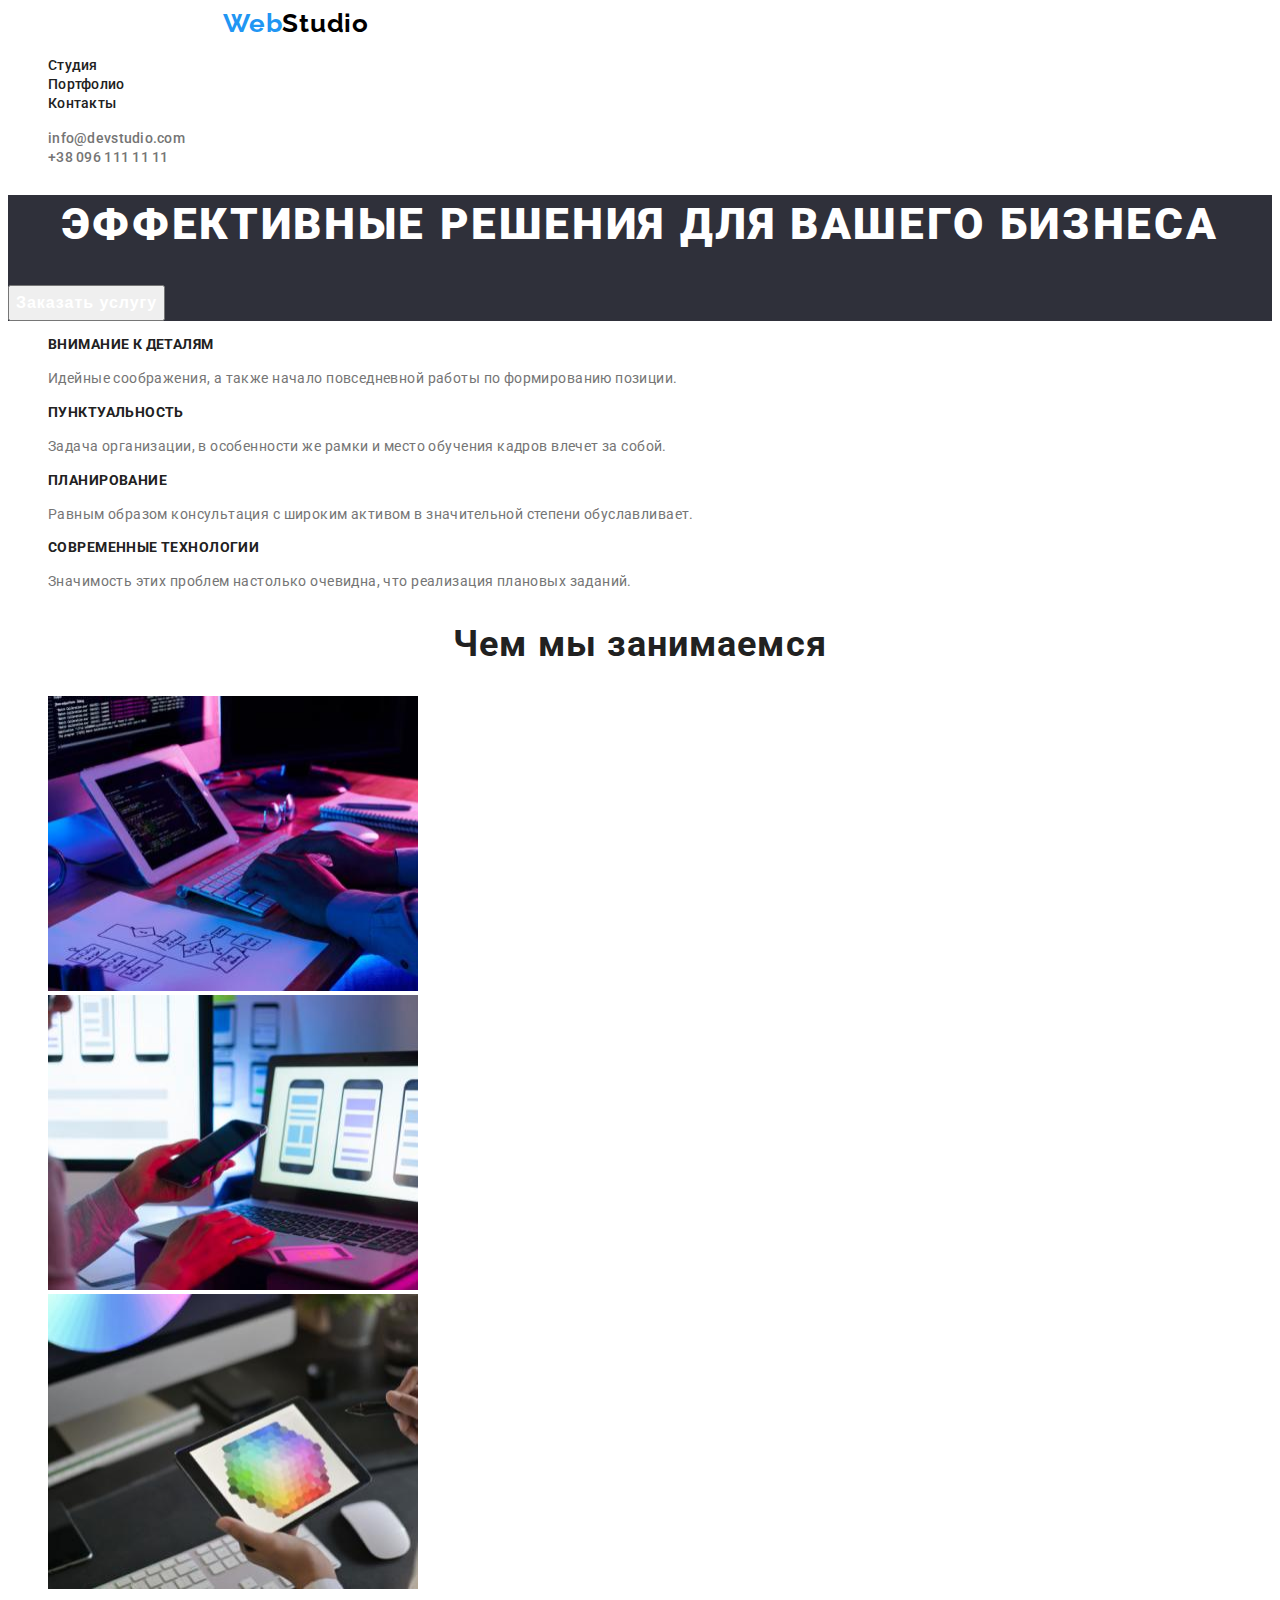
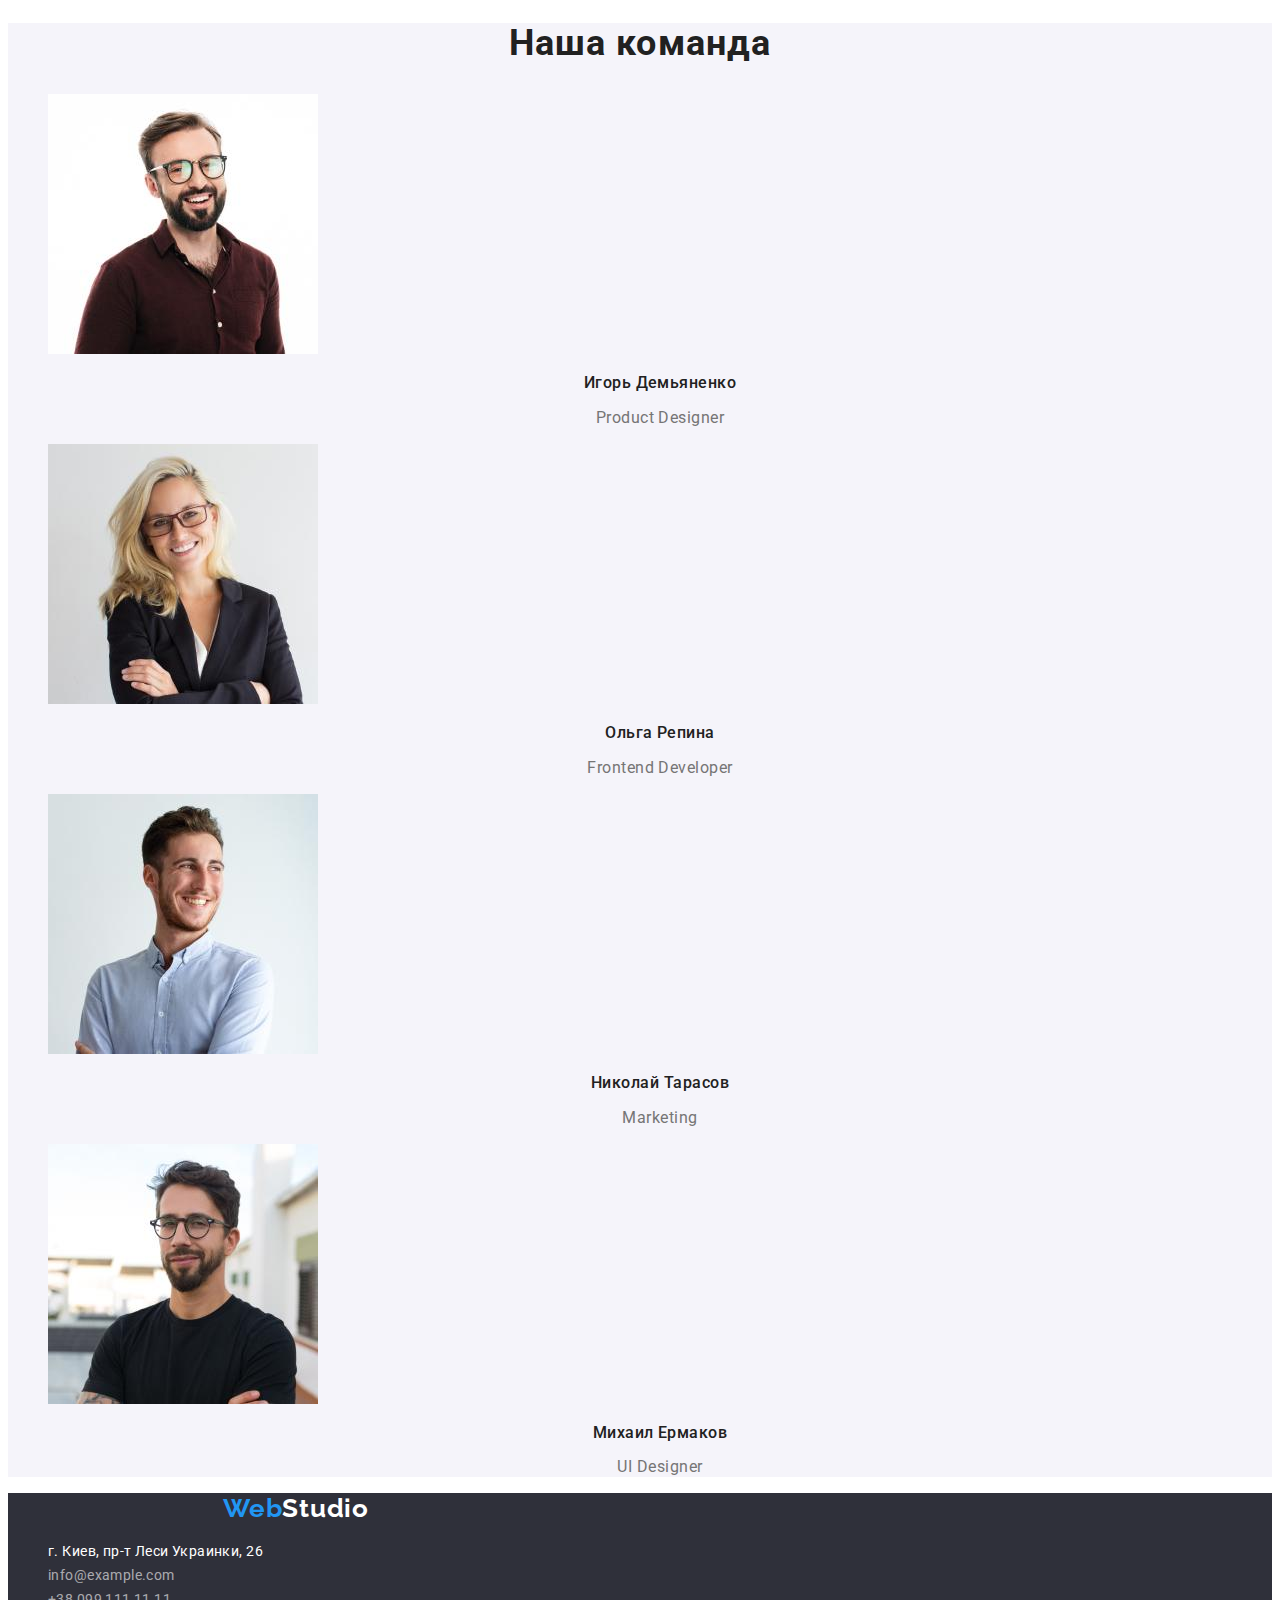
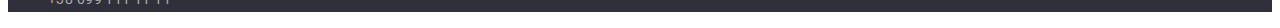
<file: index.html>
<!DOCTYPE html>
<html lang="ru">
<head>
    <meta charset="UTF-8">
    <meta http-equiv="X-UA-Compatible" content="IE=edge">
    <meta name="viewport" content="width=device-width, initial-scale=1.0">
    <title>WebStudio</title>
    <link rel="preconnect" href="https://fonts.googleapis.com">
<link rel="preconnect" href="https://fonts.gstatic.com" crossorigin>
<link href="https://fonts.googleapis.com/css2?family=Raleway:wght@700&family=Roboto:wght@400;500;700;900&display=swap" rel="stylesheet">
    <link rel="stylesheet" href="./css/styles.css">
</head>
<body>
    <header class="page-header">
        <nav class="navigation"><a class="logo link" href="https://goit.ua/">Web<span class="logo-theme-light">Studio</span>
        </a>
        <ul class="menu list">
            <li сlass="menu-item" ><a class="menu-link link"  href="./index.html">Студия</a>
            </li>
            <li сlass="menu-item" ><a class="menu-link link" href="./portfolio.html">Портфолио</a>
            </li>
            <li сlass="menu-item" ><a class="menu-link link" href="">Контакты</a>
            </li>
        </ul>
    </nav>
        <ul class="list">
            <li><a class="header-cont link" href="mailto:info@devstudio.com">info@devstudio.com</a>
            </li>
            <li><a class="header-cont link" href="tel:+380961111111">+38 096 111 11 11</a>
            </li>
        </ul>
       
         </header>
    <main>

  <section class="hero">
            <h1 class="hero-title">
                Эффективные решения для вашего бизнеса
            </h1>
<button class="modal-but" type="button" >Заказать услугу</button>
        </section>
        <section >
            <h3 hidden>
                About us
            </h3>
            
            <ul class="list">
                <li><h3 class="features-link" >Внимание к деталям</h3>
                <p class="description-link" >Идейные соображения, а также начало повседневной работы по формированию позиции.
                
                </p></li>
                <li><h3 class="features-link">Пунктуальность</h3>
                <p class="description-link" >Задача организации, в особенности же рамки и место обучения кадров влечет за собой.
                
                </p></li>
                <li><h3 class="features-link" >Планирование</h3>
                <p class="description-link" >Равным образом консультация с широким активом в значительной степени обуславливает.
                
                </p></li>
                <li><h3 class="features-link" >Современные технологии</h3>
                <p class="description-link" >Значимость этих проблем настолько очевидна, что реализация плановых заданий.
                
                </p></li>
            </ul>
            </section>
            
            
        <section  >
            <h2 class="second-title" >Чем мы занимаемся

            </h2>
            <ul class="list">
                <li><img src="./images/about/laptop.jpg" alt="набирает на клавиатуре" width="370" height="295"></li>
                <li><img src="./images/about/teleph.jpg" alt="использует телефон" width="370" height="295"></li>
                <li><img src="./images/about/ipad.jpg" alt="испольует планшет" width="370" height="295"></li>
            </ul>
            
            
            

        </section>
        <section class="team-background" >
            <h2 class="second-title" >Наша команда</h2>
            <ul class="list">
                <li>
                    <img src="./images/team/igor.jpg" alt="работник вебстудио" width="270" height="260" >
                    <h3 class="member-team" >Игорь Демьяненко</h3>
                    <p class="description-member" >Product Designer</p>
                    
                </li>
                <li>
                    <img src="./images/team/olha.jpg" alt="работник вебстудио" width="270" height="260">
                    <h3 class="member-team">Ольга Репина</h3>
                    <p class="description-member">Frontend Developer</p>
                </li>
                <li>
                    <img src="./images/team/nicholas.jpg" alt="работник вебстудио" width="270" height="260">
                    <h3 class="member-team">Николай Тарасов</h3>
                    <p class="description-member" >Marketing</p>
                </li>
                <li><img src="./images/team/michael.jpg" alt="работник вебстудио" width="270" height="260">
                    <h3 class="member-team" >Михаил Ермаков</h3>
                    <p class="description-member" >UI Designer</p>
                </li>
            </ul>

        </section>
    </main>
    <footer class="foot-background" >
        <a class="logo link" href="https://goit.ua/">Web<span class="logo-theme-dark">Studio</span></a>
        <ul class="list">
            <li><a class="footer-adress  link" href="https://goo.gl/maps/RUKe6EhW4eidYxdPA" target="_blank" rel="noopener nofollow noreferrer" >г. Киев, пр-т Леси Украинки, 26</a></li>
            <li><a class="footer-cont link" href="mailto:info@example.com">info@example.com</a>
            </li>
            <li><a class="footer-cont link" href="tel:+380991111111">+38 099 111 11 11</a>
            </li>
        </ul>
    </footer>
    
</body>
</html>
</file>
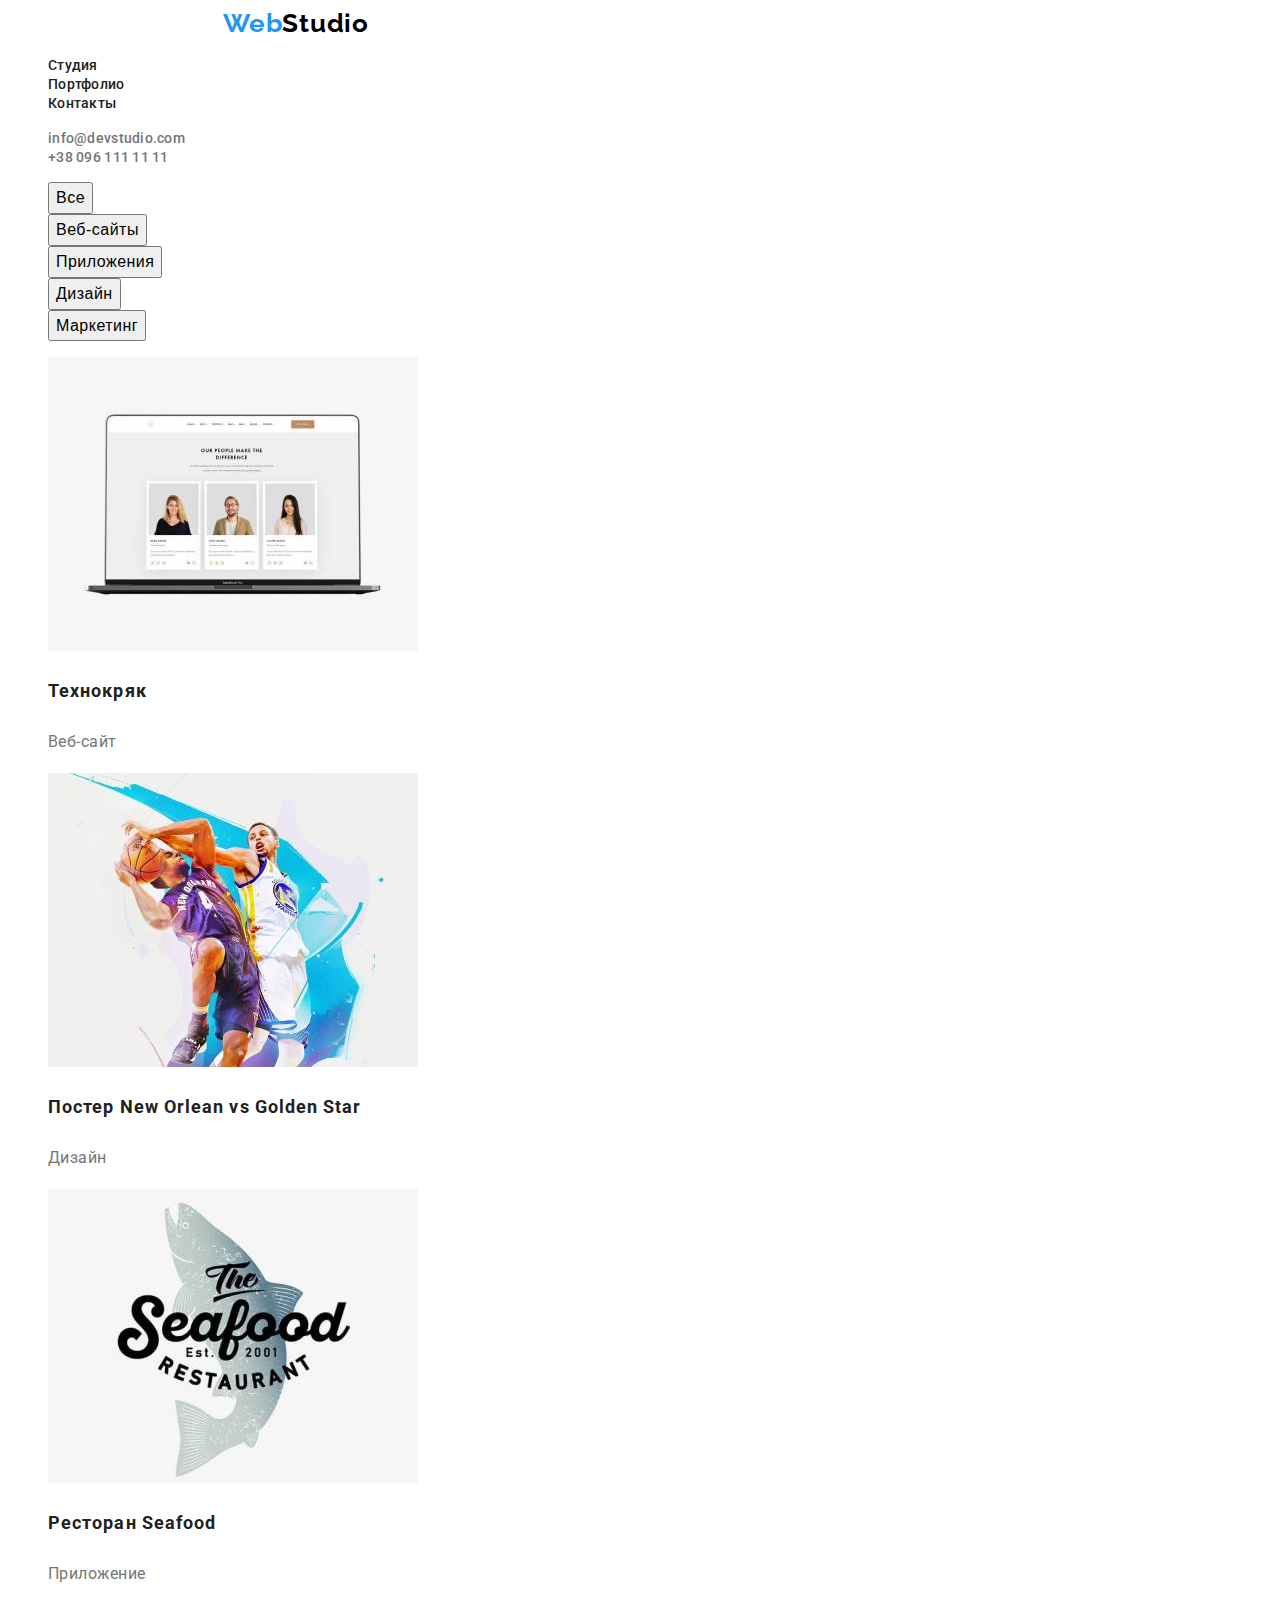
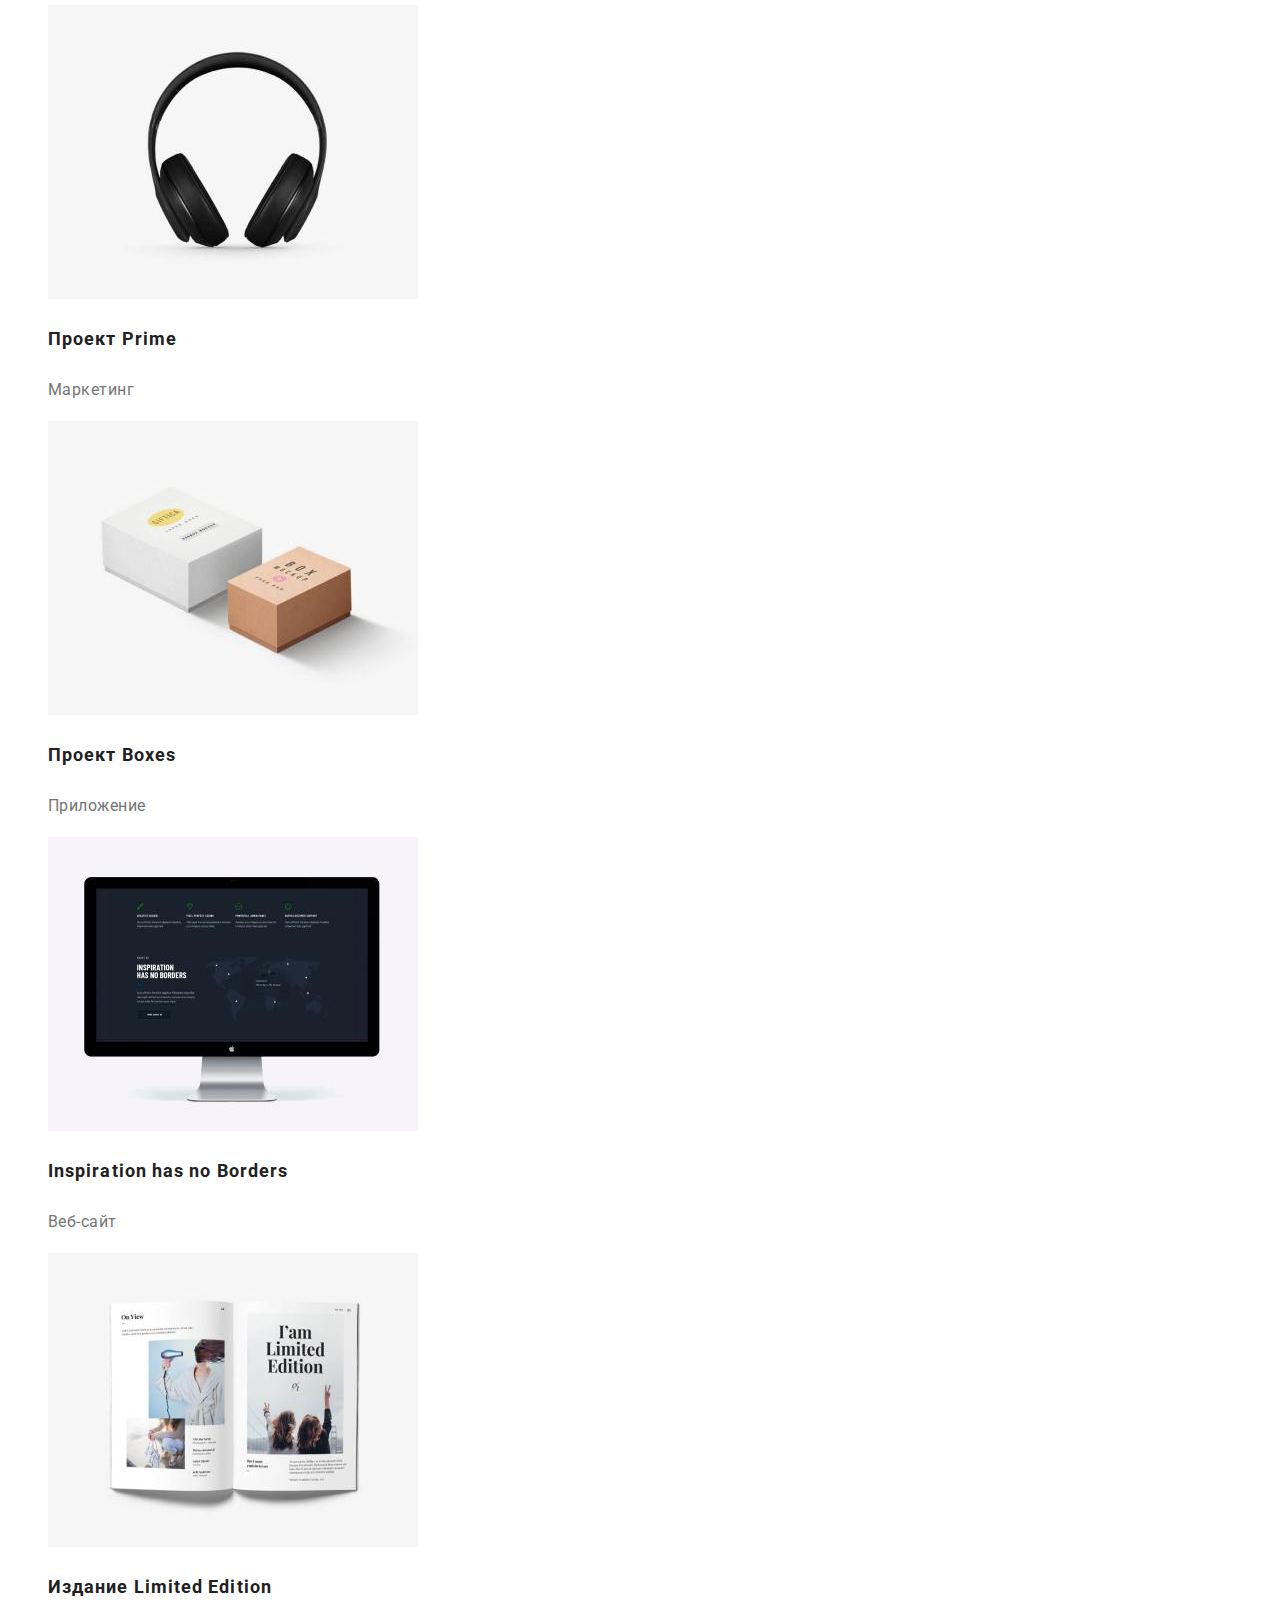
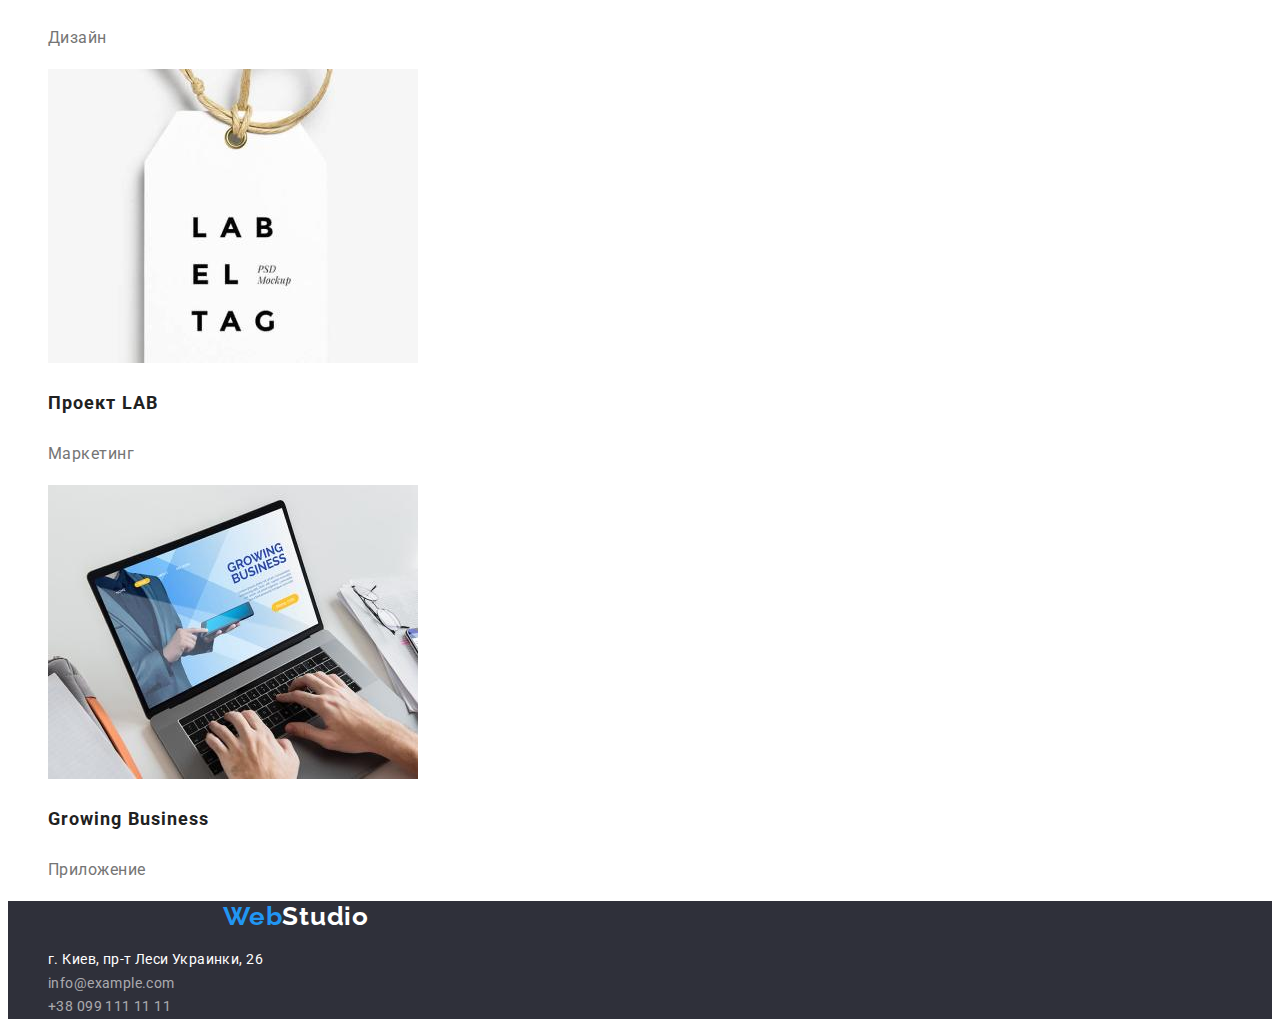
<file: portfolio.html>
<!DOCTYPE html>
<html lang="ru">
<head>
    <meta charset="UTF-8">
    <meta http-equiv="X-UA-Compatible" content="IE=edge">
    <meta name="viewport" content="width=device-width, initial-scale=1.0">
    <title>Portfolio</title>
    <link rel="preconnect" href="https://fonts.googleapis.com">
    <link rel="preconnect" href="https://fonts.gstatic.com" crossorigin>
    <link href="https://fonts.googleapis.com/css2?family=Raleway:wght@700&family=Roboto:wght@400;500;700;900&display=swap"
        rel="stylesheet">
    <link rel="stylesheet" href="./css/styles.css">
</head>
<body>
    <header class="page-header">
        <nav class="navigation"><a class="logo link" href="https://goit.ua/">Web<span class="logo-theme-light">Studio</span>
            </a>
            <ul class="menu list">
                <li сlass="menu-item"><a class="menu-link link" href="http://127.0.0.1:5500/index.html">Студия</a>
                </li>
                <li сlass="menu-item"><a class="menu-link link" href="file:///D:/Projects/goit-markup-hw-02/portfolio.html">Портфолио</a>
                </li>
                <li сlass="menu-item"><a class="menu-link link" href="">Контакты</a>
                </li>
            </ul>
        </nav>
        <ul class="list">
            <li><a class="header-cont link" href="mailto:info@devstudio.com">info@devstudio.com</a>
            </li>
            <li><a class="header-cont link" href="tel:+380961111111">+38 096 111 11 11</a>
            </li>
        </ul>
    
    </header>
    <main>
      
        <section>
            <h3 hidden>
                Projects
            </h3>
            <ul class="list" >
                <li>
<button class="portfolio-but" type="button">Все</button>
                </li>
                <li>
<button class="portfolio-but" type="button">Веб-сайты</button>
                </li>
                <li>
<button class="portfolio-but" type="button">Приложения</button>
                </li>
                <li>
<button class="portfolio-but" type="button">Дизайн</button>
                </li>
                <li>
<button class="portfolio-but" type="button">Маркетинг</button>
                </li>
            </ul>
        <ul class="list">
        <li>
            <img src="./images/products/techno.jpg" alt="на экране лэптопа сайт  " width="370" height="294">
            <h3 class="project-name">Технокряк</h3>
            <p class="project-type">Веб-сайт</p>
        
        </li>
        <li>
<img src="./images/products/neworlean.jpg" alt="два баскетбольные игрока ловять мяч  " width="370" height="294">
<h3 class="project-name">Постер New Orlean vs Golden Star</h3>
<p class="project-type">Дизайн</p>
        </li>
        <li>
<img src="./images/products/seafood.jpg" alt=" на логотипе ресторана рыба" width="370" height="294">
<h3 class="project-name">Ресторан Seafood</h3>
<p class="project-type">Приложение</p>
        </li>
        <li>
<img src="./images/products/prime.jpg" alt="наушники " width="370" height="294">
<h3 class="project-name">Проект Prime</h3>
<p class="project-type">Маркетинг</p>
        </li>
        <li>
<img src="./images/products/boxes.jpg" alt=" белая и коричневая коробка  " width="370" height="294">
<h3 class="project-name">Проект Boxes</h3>
<p class="project-type">Приложение</p>
        </li>
        <li>
<img src="./images/products/inspiration.jpg" alt="монитор макбука  " width="370" height="294">
<h3 class="project-name">Inspiration has no Borders</h3>
<p class="project-type">Веб-сайт</p>
        </li>
        <li>
<img src="./images/products/limitededition.jpg" alt="журнал с изображениями  " width="370" height="294">
<h3 class="project-name">Издание Limited Edition</h3>
<p class="project-type">Дизайн</p>
        </li>
        <li>
<img src="./images/products/lab.jpg" alt="бирка с одежды " width="370" height="294">
<h3 class="project-name">Проект LAB</h3>
<p class="project-type">Маркетинг</p>
        </li>
        <li>
<img src="./images/products/business.jpg" alt="руки человека на клавиатуре лэптопа" width="370" height="294">
<h3 class="project-name">Growing Business</h3>
<p class="project-type">Приложение</p>
        </li>
        </ul>

        </section>

    </main>
<footer class="foot-background">
    <a class="logo link" href="https://goit.ua/">Web<span class="logo-theme-dark">Studio</span></a>
    <ul class="list">
        <li><a class="footer-adress  link" href="https://goo.gl/maps/RUKe6EhW4eidYxdPA" target="_blank"
                rel="noopener nofollow noreferrer">г. Киев, пр-т Леси Украинки, 26</a></li>
        <li><a class="footer-cont link" href="mailto:info@example.com">info@example.com</a>
        </li>
        <li><a class="footer-cont link" href="tel:+380991111111">+38 099 111 11 11</a>
        </li>
    </ul>
</footer>
</body>
</html>
</file>
<file: css/styles.css>
.link{
    text-decoration: none;
}
.list{
    list-style: none;
}
body{
    font-family: 'Roboto','Arial','Open Sans',
    sans-serif;
    color:#212121;
     
}


/*......Components......*/

.logo {
    font-family: 'Raleway',
        sans-serif;
    font-weight: 700;
    font-size: 26px;
    line-height: 1.19;
    letter-spacing: 0.03em;
    color: #2196F3;
    margin-bottom: 25px;
    padding-left: 215px;
    margin-top: 25px;
  
 }

 .logo-theme-light{

color: #000000;
    }
     .logo-theme-dark{
color: #FFFFFF;
     }

    

.second-title{
   
    font-weight: 700;
    font-size: 36px;
    line-height: 1.16;
    text-align: center;
    letter-spacing: 0.03em;
    
   
}

/*....../Components......*/

/*......Header......*/


.menu-link {
    
    font-weight: 500;
    font-size: 14px;
    line-height: 1.14;
    letter-spacing: 0.02em;
    color:#212121;

}
.menu-link:hover,
.menu-link:focus {
    color: #2196F3;
}

.header-cont {
   
    font-weight: 500;
    font-size: 14px;
    line-height: 1.14;
    letter-spacing: 0.02em;
    color: #757575;
}

.header-cont:hover,
.header-cont:focus {
    color: #2196F3;
}

/*....../Header......*/


/*......Hero......*/
.modal-but {
  
    font-weight: 700;
    font-size: 16px;
    line-height: 1.88;
    display: flex;
    align-items: center;
    text-align: center;
    letter-spacing: 0.06em;
    cursor: pointer;
    color: #FFFFFF;
}

.modal-but:hover,
.modal-but:focus {
    background: #2196F3;
    box-shadow: 0px 4px 4px rgba(0, 0, 0, 0.15);
    border-radius: 4px;
    
}


.hero {
    background-color: #2F303A;

}

.hero-title {
    
    font-weight: 900;
    font-size: 44px;
    line-height: 1.36;
    text-align: center;
    letter-spacing: 0.06em;
    text-transform: uppercase;
    color: #FFFFFF;
}

.features-link {
    
    font-weight: 700;
    font-size: 14px;
    line-height: 1.14;
    letter-spacing: 0.03em;
    text-transform: uppercase;
   
}

.description-link {
 

    
    font-size: 14px;
    line-height: 1.71;
    letter-spacing: 0.03em;
    color: #757575;
}

/*....../Hero......*/

/*....../Team......*/
.member-team{

font-weight: 500;
font-size: 16px;
line-height: 1.18;
text-align: center;
letter-spacing: 0.03em;

}
.description-member{


font-size: 16px;
line-height: 1.18;
text-align: center;
letter-spacing: 0.03em;
color: #757575;
}

/*........Footer........ */
.footer-cont{
   
 
    font-size: 14px;
    line-height: 1.71;
    letter-spacing: 0.03em;
    color: rgba(255, 255, 255, 0.6);
}


.foot-background{
background: #2F303A;
}
.team-background{
    background: #F5F4FA;
}

.foot-contact:hover,
.foot-contact:focus {
    color: #2196F3;
}
.footer-adress{
    
    
    font-size: 14px;
    line-height: 1.71;
    letter-spacing: 0.03em;
 color: #FFFFFF;
}
.footer-adress:hover,
.footer-adress:focus {
    color: #2196F3;
}
.footer-cont:hover,
.footer-cont:focus
{
color: #2196F3;
}
/*......../Footer........ */
/*......Portfolio-Page 2......*/
.portfolio-but {
  
    font-weight: 500;
    font-size: 16px;
    line-height: 1.62;
    text-align: center;
    letter-spacing: 0.03em;
    cursor: pointer;
    
}

.portfolio-but:hover,
.portfolio-but:focus {
    background: #2196F3;
    box-shadow: 0px 3px 1px rgba(0, 0, 0, 0.1),
        0px 1px 2px rgba(0, 0, 0, 0.08),
        0px 2px 2px rgba(0, 0, 0, 0.12);
    border-radius: 4px;
}

.project-name {
    
    font-weight: 700;
    font-size: 18px;
    line-height: 2;
    letter-spacing: 0.06em;
    
}

.project-type {
   
    
    font-size: 16px;
    line-height: 1.87;
    letter-spacing: 0.03em;
    color: #757575;
}

/*....../Portfolio-Page 2......*/
</file>
